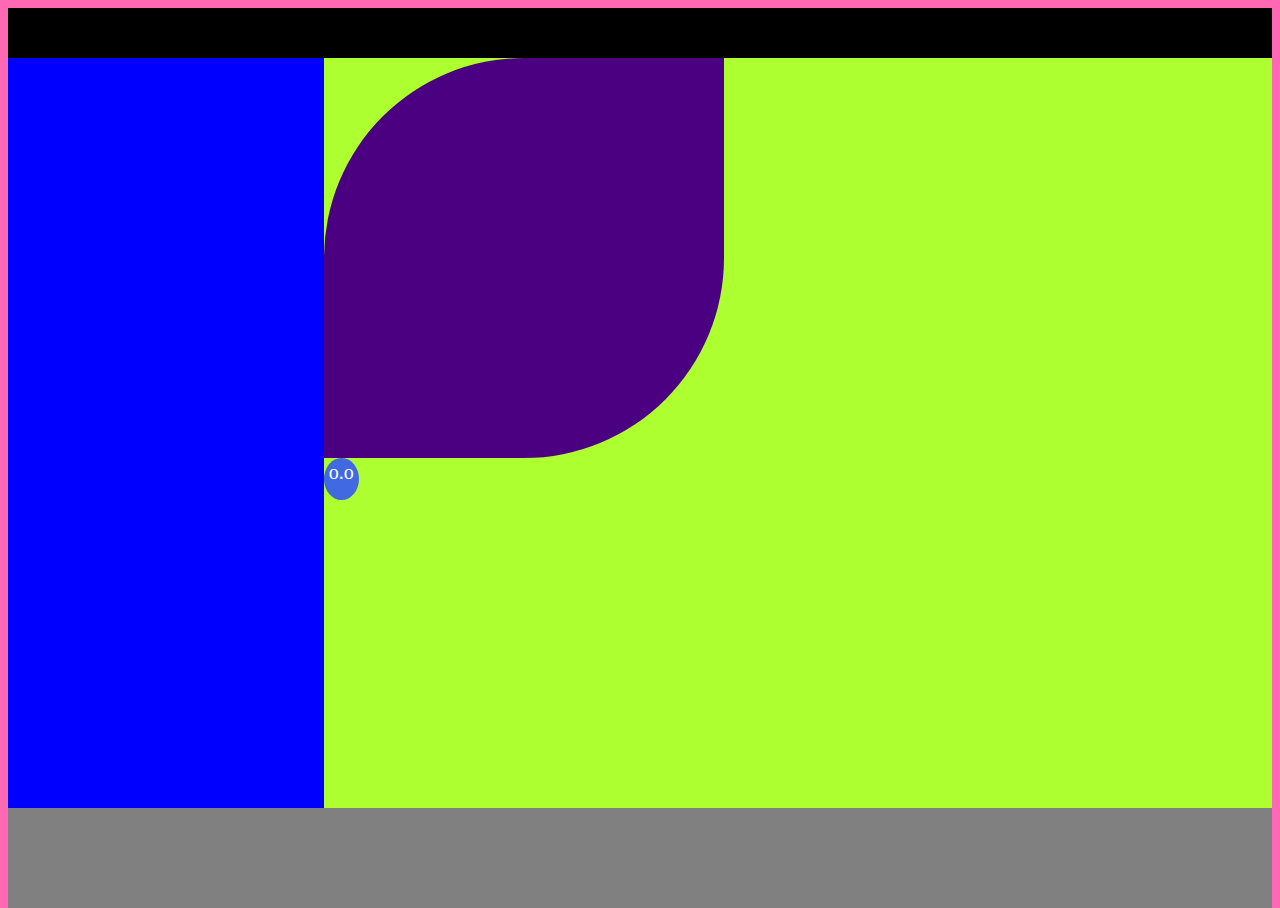
<file: css-grid/grid.html>
<!DOCTYPE html>
<html lang="en">
<head>
  <meta charset="UTF-8">
  <meta name="viewport" content="width=device-width, initial-scale=1.0">
  <link rel="stylesheet" href="./grid.css">
  <title>CSS Grid</title>
</head>
<body>
  <header></header>
  <aside></aside>
  <section>
    <div class="circulo"></div>
    <div class="fantasma">o.o</div>
  </section>
  <footer></footer>
</body>
</html>
</file>
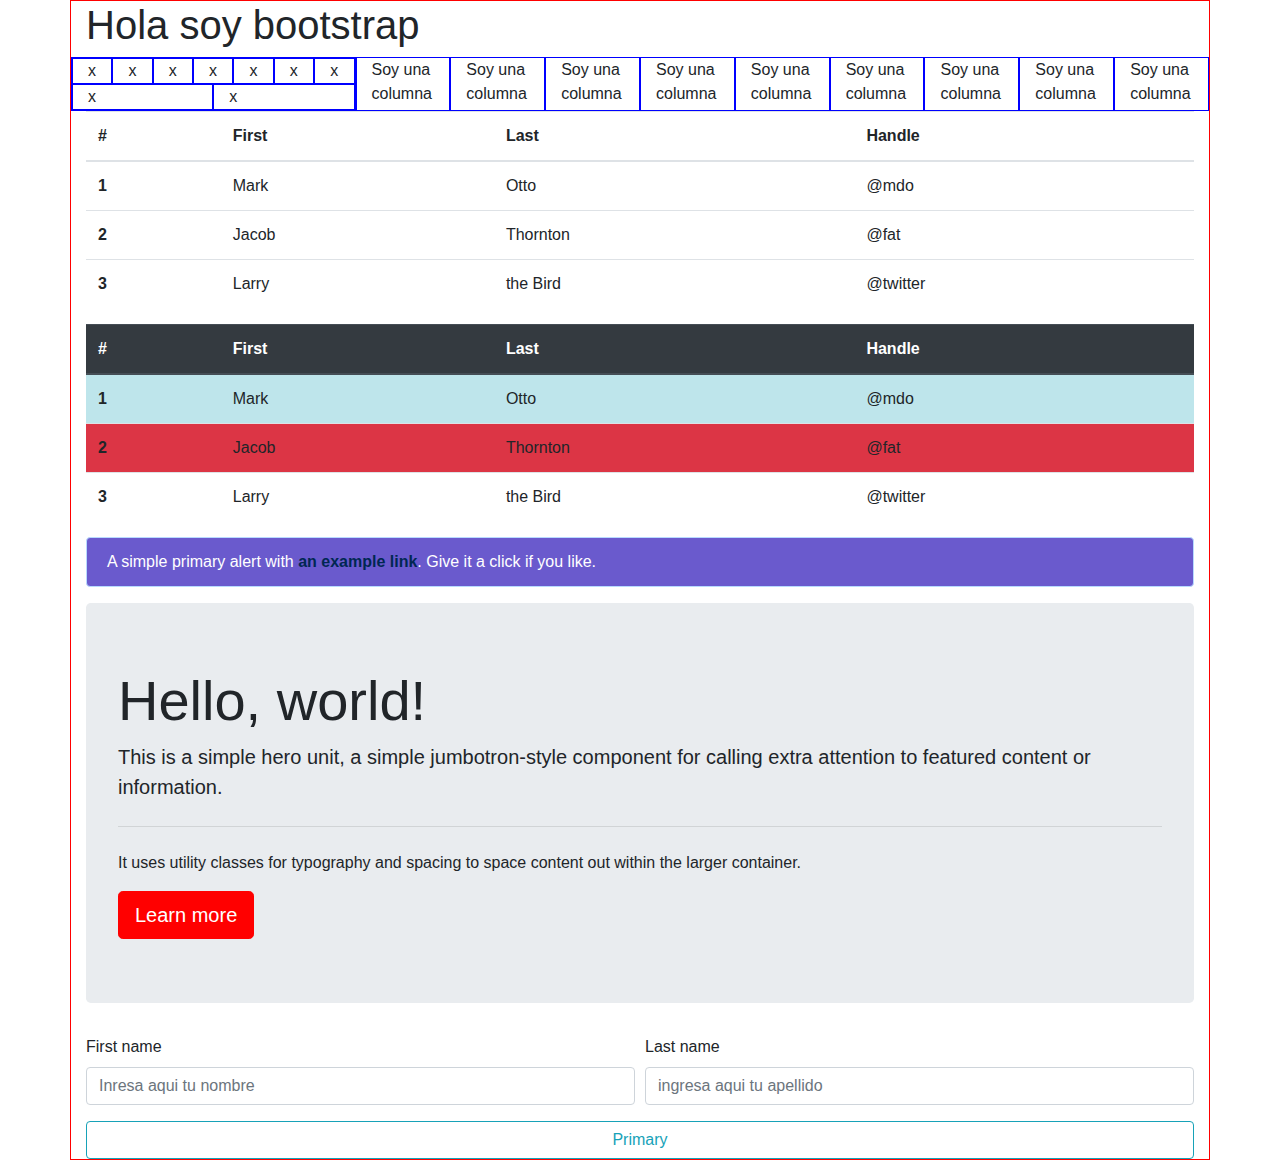
<file: ejemplo-bootstrap/ejemplo.html>
<!DOCTYPE html>
<html lang="en">
<head>
  <meta charset="UTF-8">
  <meta name="viewport" content="width=device-width, initial-scale=1.0, shrink-to-fit=no">
  <link rel="stylesheet" href="https://stackpath.bootstrapcdn.com/bootstrap/4.4.1/css/bootstrap.min.css" integrity="sha384-Vkoo8x4CGsO3+Hhxv8T/Q5PaXtkKtu6ug5TOeNV6gBiFeWPGFN9MuhOf23Q9Ifjh" crossorigin="anonymous">
  <link rel="stylesheet" href="./ejemplo.css">
  <title>Bootstrap</title>
</head>
<body>
  <div class="container">
    <h1>Hola soy bootstrap</h1>
    <div class="row justify-content-center">
      <div class="col-lg-3 col-md-6 col-sm-4 color">
        <div class="row">
          <div class="col color">x</div>
          <div class="col color">x</div>
          <div class="col color">x</div>
          <div class="col color">x</div>
          <div class="col color">x</div>
          <div class="col color">x</div>
          <div class="col color">x</div>
          <div class="col color">x</div>
          <div class="col color">x</div>
        </div>
      </div>
      <div class="col-lg-1 col-md-6 col-sm-4 color">
        Soy una columna
      </div>
       <div class="col-lg-1 col-sm-4 color">
        Soy una columna
      </div>
       <div class="col-lg-1 color">
        Soy una columna
      </div>
      <div class="col-lg-1 color">
        Soy una columna
      </div>
      <div class="col-lg-1 color">
        Soy una columna
      </div>
      <div class="col-lg-1 color">
        Soy una columna
      </div>
      <div class="col-lg-1 color">
        Soy una columna
      </div>
       <div class="col-lg-1 color">
        Soy una columna
      </div>
       <div class="col-lg-1 color">
        Soy una columna
      </div>
    </div>

    <table class="table">
      <thead>
        <tr>
          <th scope="col">#</th>
          <th scope="col">First</th>
          <th scope="col">Last</th>
          <th scope="col">Handle</th>
        </tr>
      </thead>
      <tbody>
        <tr>
          <th scope="row">1</th>
          <td>Mark</td>
          <td>Otto</td>
          <td>@mdo</td>
        </tr>
        <tr>
          <th scope="row">2</th>
          <td>Jacob</td>
          <td>Thornton</td>
          <td>@fat</td>
        </tr>
        <tr>
          <th scope="row">3</th>
          <td>Larry</td>
          <td>the Bird</td>
          <td>@twitter</td>
        </tr>
      </tbody>
    </table>


    <table class="table">
      <thead class="thead-dark">
        <tr>
          <th>#</th>
          <th>First</th>
          <th>Last</th>
          <th>Handle</th>
        </tr>
      </thead>
      <tbody>
        <tr class="table-info">
          <th>1</th>
          <td>Mark</td>
          <td>Otto</td>
          <td>@mdo</td>
        </tr>
        <tr class="bg-danger">
          <th>2</th>
          <td>Jacob</td>
          <td>Thornton</td>
          <td>@fat</td>
        </tr>
        <tr>
          <th>3</th>
          <td>Larry</td>
          <td>the Bird</td>
          <td>@twitter</td>
        </tr>
      </tbody>
    </table>
    
    <div class="alert alert-primary" role="alert">
      A simple primary alert with <a href="#" class="alert-link">an example link</a>. Give it a click if you like.
    </div>

    <div class="jumbotron">
      <h1 class="display-4">Hello, world!</h1>
      <p class="lead">This is a simple hero unit, a simple jumbotron-style component for calling extra attention to featured content or information.</p>
      <hr class="my-4">
      <p>It uses utility classes for typography and spacing to space content out within the larger container.</p>
      <a class="btn btn-primary btn-lg" href="#" role="button">Learn more</a>
    </div>

    <div class="form-row">
      <div class="col-md-6 mb-3">
        <label for="validationDefault02">First name</label>
        <input type="text" class="form-control" id="validationDefault01" value="" placeholder="Inresa aqui tu nombre" required>
      </div>
      <div class="col-md-6 mb-3">
        <label for="validationDefault02">Last name</label>
        <input type="text" class="form-control" id="validationDefault02" value="" placeholder="ingresa aqui tu apellido" required>
      </div>
    </div>

    <button type="button" class="btn btn-outline-info btn-block">Primary</button>
  </div>
</body>
</html>
</file>
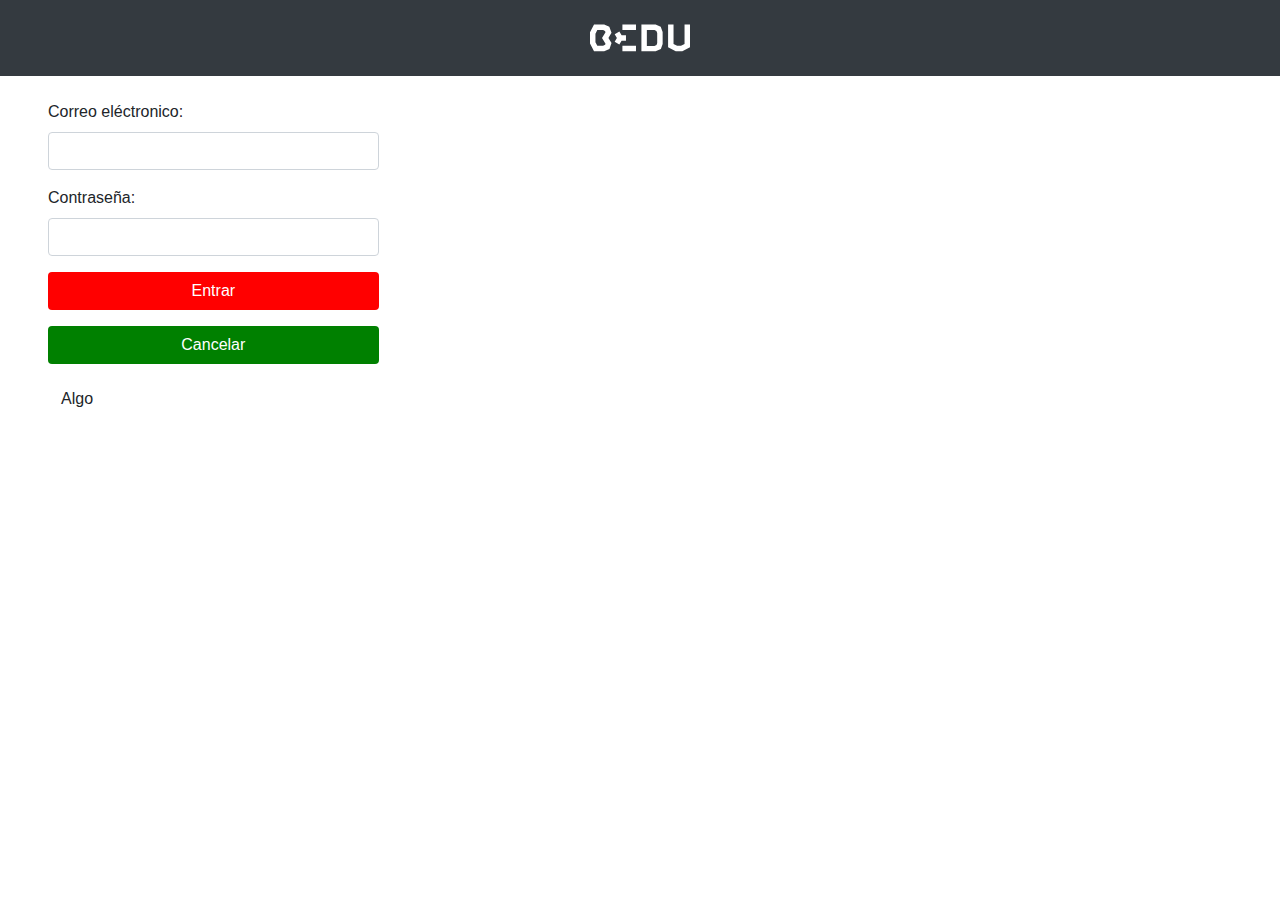
<file: ejemplo-bootstrap/login.html>
<!DOCTYPE html>
<html lang="en">
<head>
  <meta charset="UTF-8">
  <meta name="viewport" content="width=device-width, initial-scale=1.0">
  <link rel="stylesheet" href="https://stackpath.bootstrapcdn.com/bootstrap/4.4.1/css/bootstrap.min.css" integrity="sha384-Vkoo8x4CGsO3+Hhxv8T/Q5PaXtkKtu6ug5TOeNV6gBiFeWPGFN9MuhOf23Q9Ifjh" crossorigin="anonymous">
  <link rel="stylesheet" href="../assets/css/login.css">
  <title>Document</title>
</head>
<body>
  <nav class="navbar navbar-dark bg-dark navbar-expand d-flex justify-content-center">
    <ul class="navbar-nav">
      <li class="nav-item active">
        <a class="nav-link logo" href="#">
          <svg viewBox="0 0 167 45" width="168" height="44" class="fill-current text-white w-37"><g fill-rule="evenodd"><path d="M85.862 0l-.01 30.8.012 13.97h23.742l8.77-3.941 2.958-8.433-.027-19.713-3.196-8.89L109.521 0H85.862zm9.09 30.799l.007-21.58h12.729l3.224 1.491 1.296 3.605.023 16.498-1.138 3.244-3.464 1.596H94.956l-.003-4.854zM6.708 0L0 12.932v18.905l6.708 12.932h17.043l8.773-4.043 3.427-9.768-5.201-8.506 5.185-8.539L32.26 3.69 23.692 0H6.708zm2.393 29.563V15.207l3.106-5.988h9.63l3.224 1.388.817 2.273-5.823 9.589 5.856 9.577-.669 1.908-3.464 1.596h-9.571l-3.106-5.987zM157.883 0v32.579l-5.911 2.971h-6.557l-5.91-2.971V-.001h-9.103v38.15l12.766 6.62h11.05l12.766-6.62V0zM60.078 27.07v-9.22H52.8l-3.796-6.274-7.759 4.817 3.654 6.04-3.707 6.158 7.77 4.799 3.805-6.32zM54.119 9.22h22.676V0H54.12zM54.119 44.77h22.676v-9.22H54.12z"></path></g></svg>
        </a>
      </li>
    </ul>
  </nav>
  <form action="http://misitio.com/login" method="post" class="px-5 py-4 col-lg-4 col-md-5">
    <div class="form-group">
      <label for="">Correo eléctronico:</label>
      <input type="text" class="form-control" name="email">
    </div>
    <div class="form-group">
      <label for="">Contraseña:</label>
      <input type="password" class="form-control" name="password">
    </div>
    <div class="form-group">
      <input type="submit" value="Entrar" class="btn btn-entrar">
    </div>
    <div class="form-group">
      <input type="submit" value="Cancelar" class="btn btn-cancelar">
    </div>
    <div class="form-group">
      <input type="submit" value="Algo" class="btn btn-cualquiera">
    </div>
  </form>
</body>
</html>
</file>
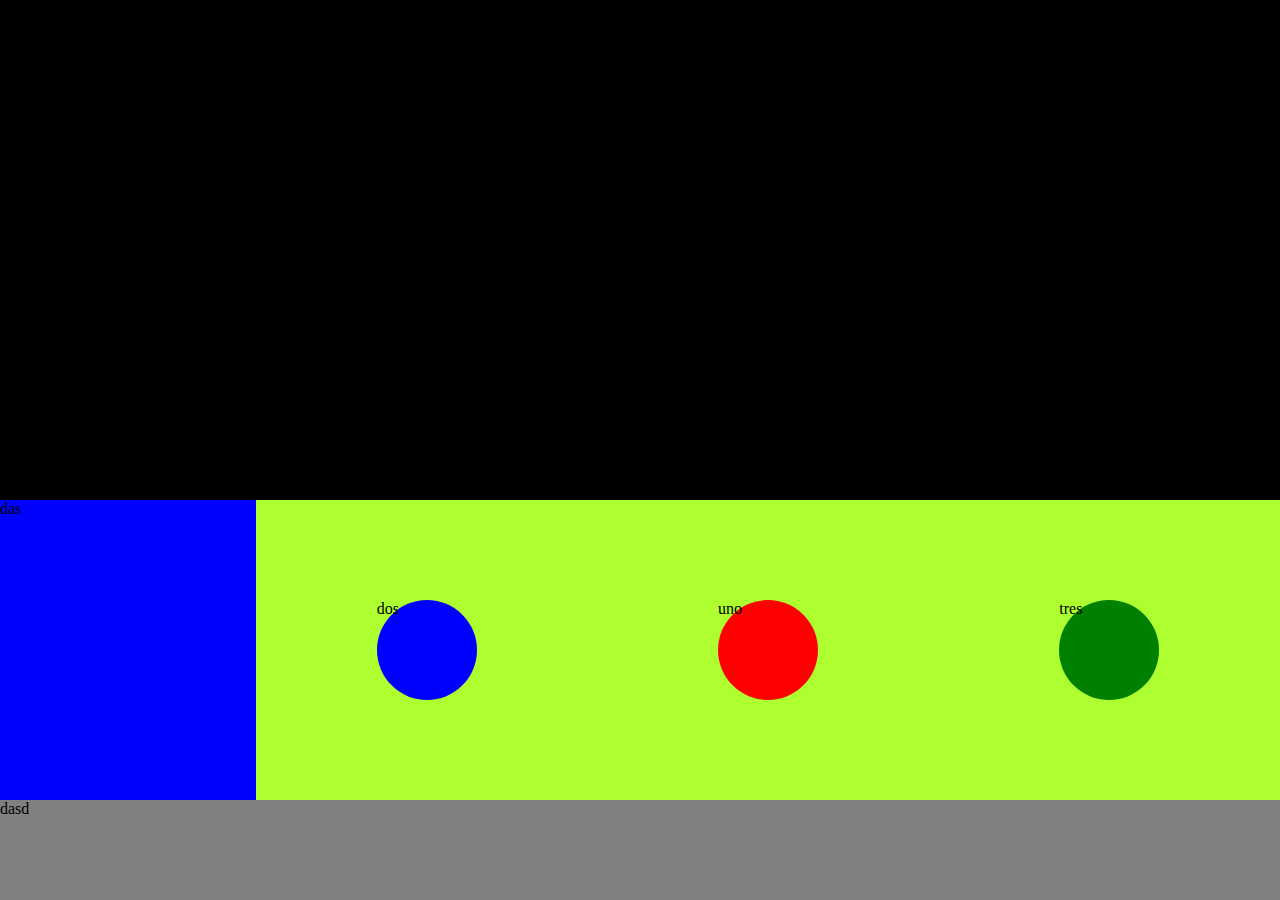
<file: flexbox/flexbox.html>
<!DOCTYPE html>
<html lang="en">
<head>
  <meta charset="UTF-8">
  <meta name="viewport" content="width=device-width, initial-scale=1.0">
  <title>Flexbox</title>
  <link rel="stylesheet" href="./flexbox.css">
</head>
<body>
  <header>dasdasdas</header>
  <div class="main">
    <aside>das</aside>
    <section>
      <div class="circulo red">uno</div>
      <div class="circulo blue">dos</div>
      <div class="circulo green">tres</div>
    </section>
  </div>
  <footer>dasd</footer>
</body>
</html>
</file>
<file: css-grid/grid.css>
html {
  height: 100%;
}

body {
  height: 100%;
  background-color: hotpink;
  display: grid;
  grid-template-columns: repeat(4, 1fr); /* 1fr 1fr 1fr 1fr */
  grid-template-rows: 50px auto 100px;
  font-size: 20px;
}

header {
  background-color: black;
  grid-column: 1 / 5;
}

aside {
  background-color: blue;
}

section {
  background-color: greenyellow;
  grid-column: 2 / -1;
  position: relative;
}

footer {
  background-color: grey;
  grid-column: 1 / -1;
}

.circulo {
  width: 400px;
  height: 400px;
  background-color: indigo;
  border-radius: 50% 0 50% 0;
  transition: all ease-in-out 5s;
}

.extra {
  color: red;
}

@media only screen and (max-width: 600px) {
  body {
    grid-template-columns: 1fr;
    grid-template-rows: 70px auto 100px 100px;
  }
  header {
    grid-column: 1 / -1;
  }
  aside {
    grid-column: 1 / -1;
    grid-row: 3 / 4;
  }
  section {
    grid-column: 1 / -1;
  }

  .circulo {
    border-radius: 0;
    background-color: red;
  }
}




.fantasma {
  background: royalblue;
  color: white;
  padding: .2rem .3rem 1rem .3rem;
  position: absolute;
  border-radius: 50%;
  animation-name: animar;
  animation-duration: 10s;
  animation-iteration-count: infinite;
}
@keyframes animar{
  0% {
    left: 0;
    top: 0;
  }
  10% {
    left: 5rem;
    top: 0rem;
    color: darksalmon;
  }
  30% {
    top: 5rem;
    left: 5rem;
    color: white;
  }
  60%{
    top: 5rem;
    left: 0;
    color: #9b59b6;
  }
  100% {
    top: 0;
    left: 0;
  }
}
</file>
<file: ejemplo-bootstrap/ejemplo.css>
.container-sm {
  border: 1px solid red;
}

.container-md {
  border: 1px solid red;
}

.container-fluid {
  border: 1px solid red;
}

.container {
  border: 1px solid red;
}

.color {
  border: 1px solid blue;
}

.btn-primary {
  background-color: #ff0000;
  border-color: #ff0000;
}

.btn-primary:hover,
.btn-primary:not(:disabled):not(.disabled):active,
.btn-primary:focus,
.btn-primary:focus-within {
  background-color: salmon;
  border-color: salmon;
}

.alert-primary {
  background-color: slateblue;
  color: white;
}

/* .row {
  display: flex;
}

.justify-content-center {
  justify-content: center;
}

.col-sm {

} */
</file>
<file: assets/css/login.css>
.logo svg {
  width: 100px;
  fill: white;
}

.boton, .btn-cancelar, .btn-entrar {
  color: white;
  width: 100%;
}
.boton:hover, .btn-cancelar:hover, .btn-entrar:hover {
  color: white;
}

.btn-entrar {
  background-color: red;
}
.btn-entrar:hover {
  background-color: #ff3333;
}

.btn-cancelar {
  background-color: green;
}
.btn-cancelar:hover {
  background-color: #00b300;
}

/*# sourceMappingURL=login.css.map */
</file>
<file: flexbox/flexbox.css>
html {
  height: 100%;
}

body {
  background-color: darksalmon;
  display: flex;
  height: 100%;
  flex-direction: column;
  margin: 0;
}

header {
  background-color: black;
  height: 500px;
}

aside {
  background-color: blue;
  flex: 1;
}

section {
  background-color: greenyellow;
  flex: 4;
  display: flex;
  align-items: center;
  justify-content: space-around;
  flex-direction: row;
}

footer {
  background-color: grey;
  height: 100px;
}

.main {
  flex: 1;
  display: flex;
}

.circulo {
  width: 100px;
  height: 100px;
  border-radius: 50%;
  background-color: gold;
}

.red {
  background-color: red;
  order: 2;
}

.blue {
  background-color: blue;
  order: 1;
}

.green {
  background-color: green;
  order: 3;
}
</file>
